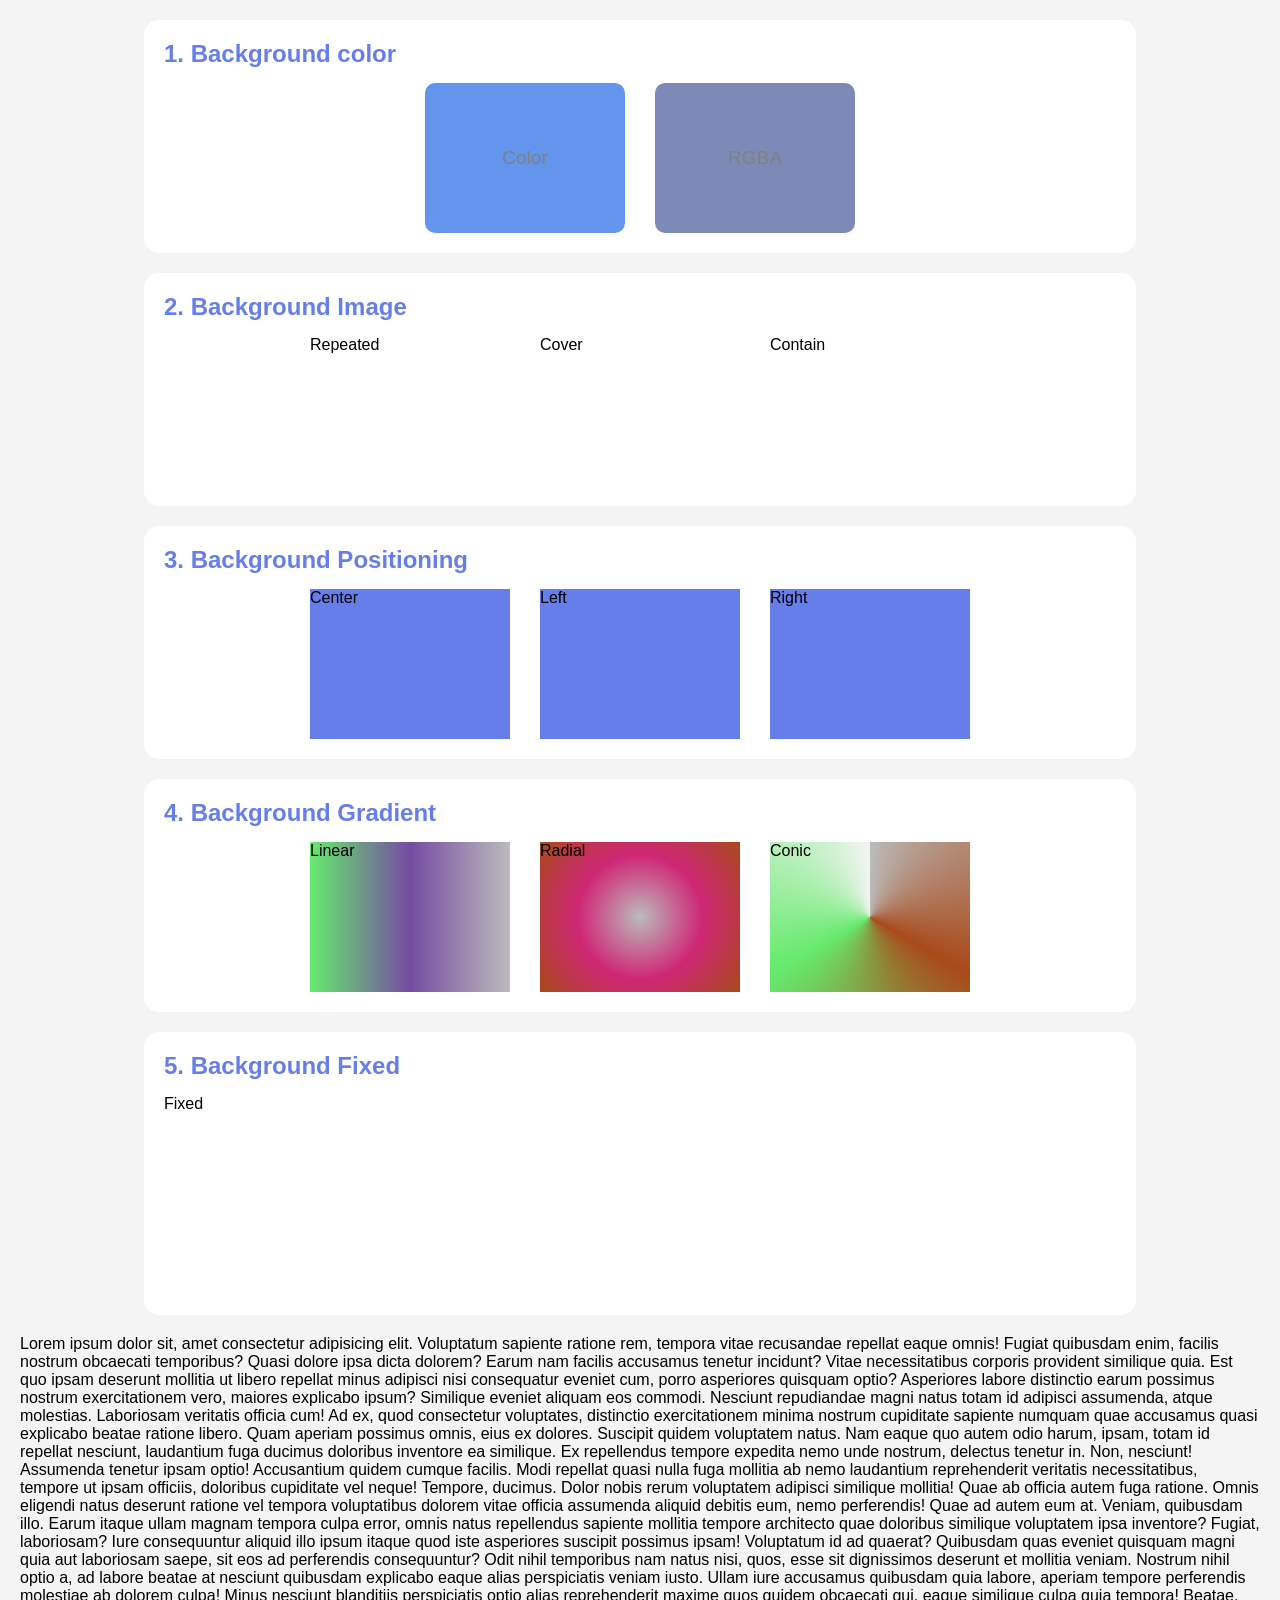
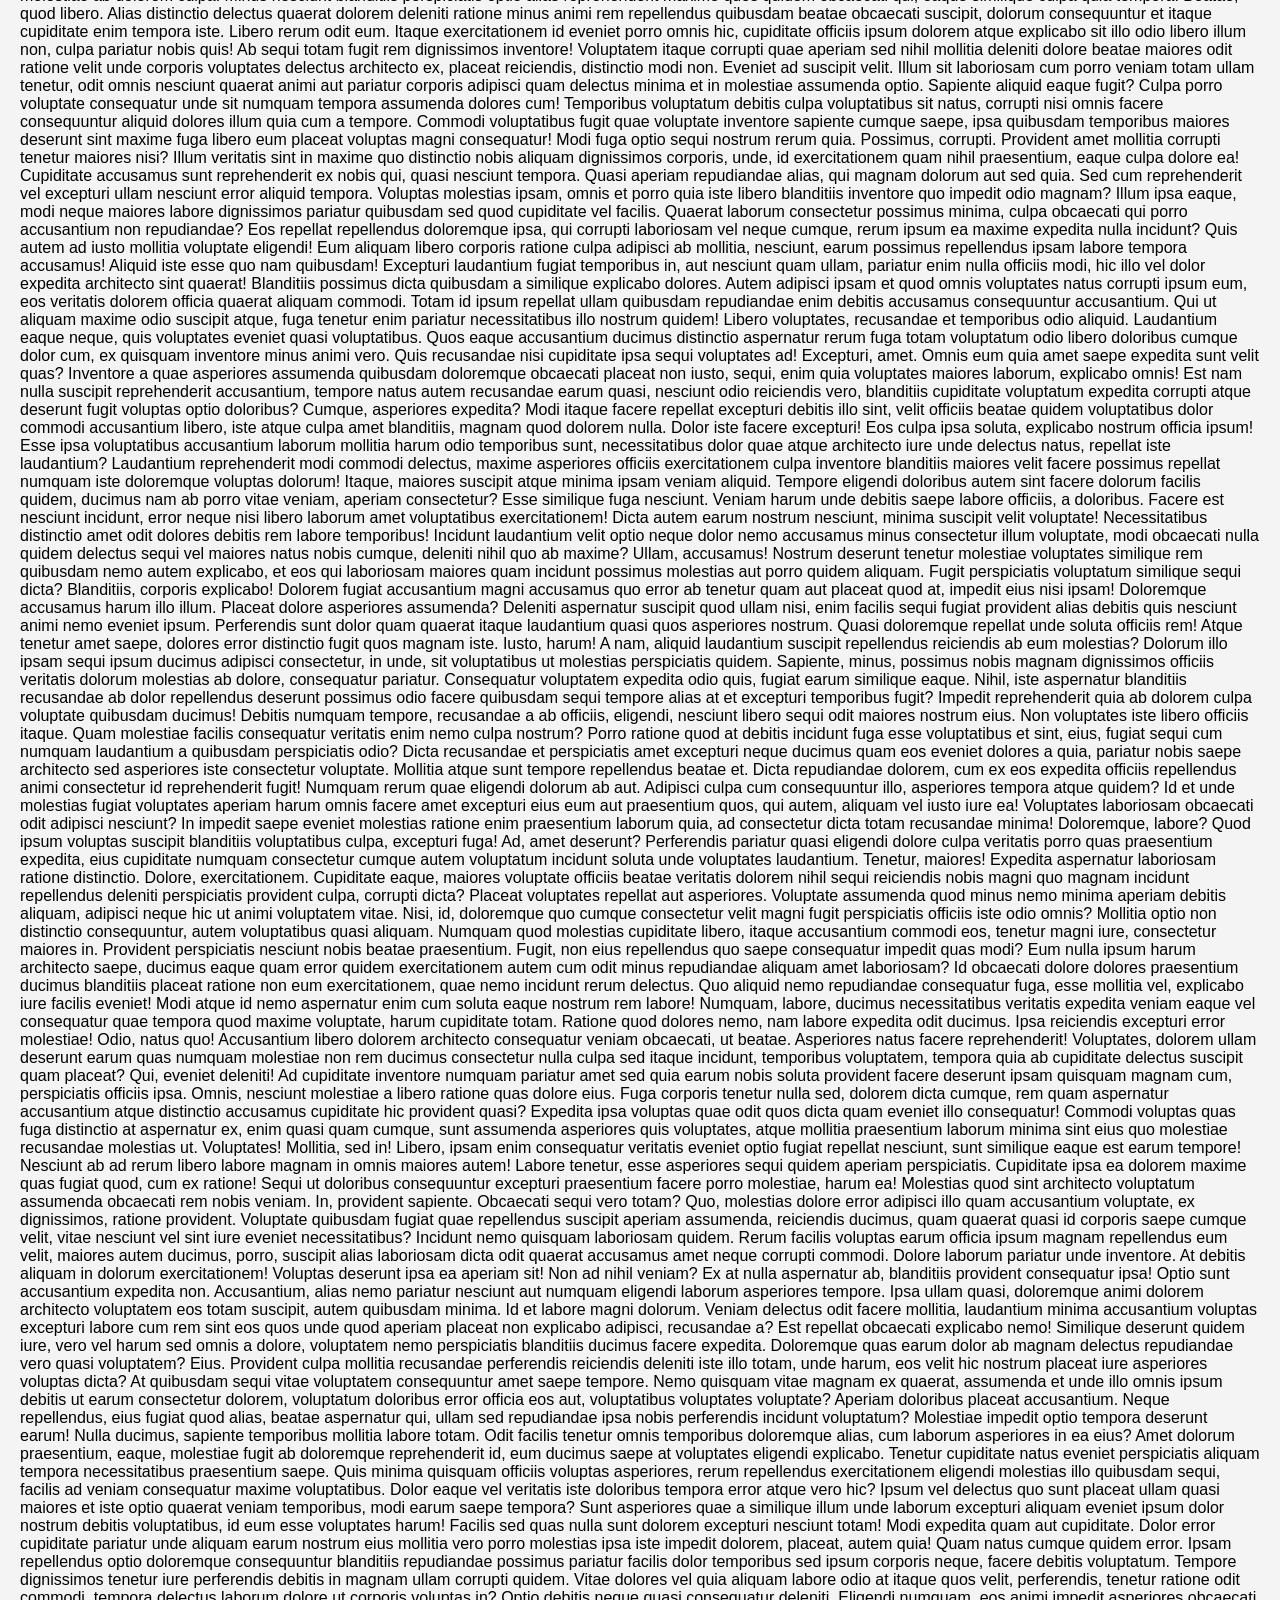
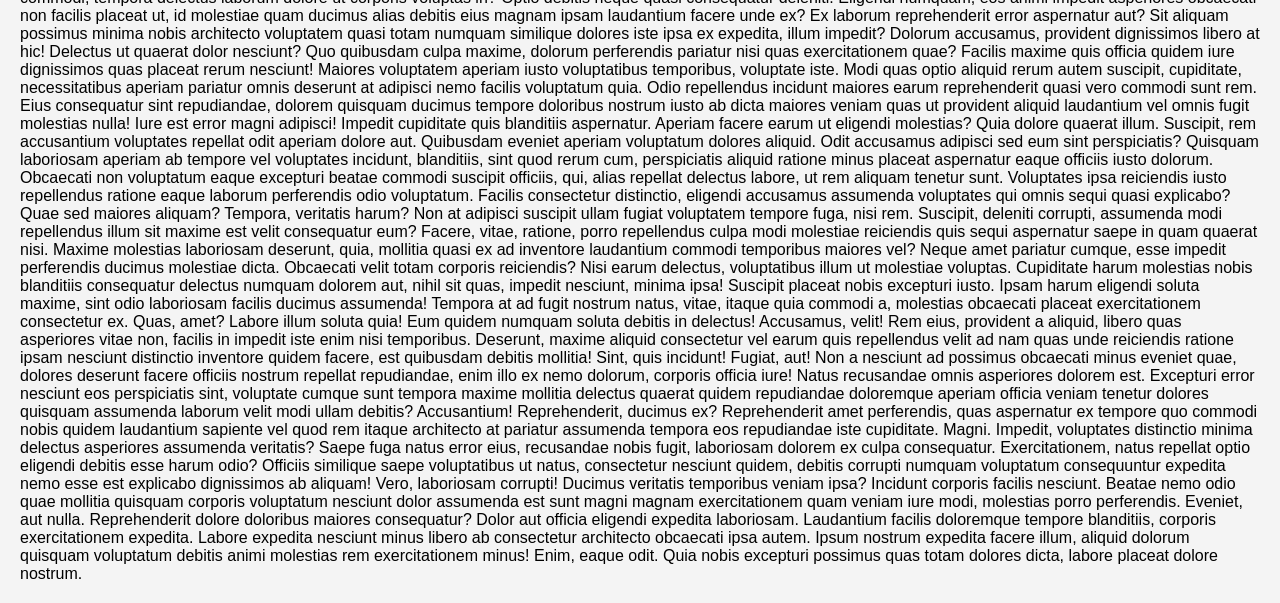
<file: Background/index.html>
<!DOCTYPE html>
<html lang="en">
<head>
    <meta charset="UTF-8">
    <meta name="viewport" content="width=device-width, initial-scale=1.0">
    <link rel="stylesheet" href="style.css">
    <title>CSS Background</title>
</head>
<body>
    <div class="container">
        <section class="bg-section">
            <h2 class="bg-section__title">1. Background color</h2>
            <div class="example-row">
                <div class="example-box color"> Color</div>
                <div class="example-box rgba"> RGBA</div>
            </div>
        </section>


        <section class="bg-section">
            <h2 class="bg-section__title">2. Background Image </h2>
            <div class="example-row">
                <div class="repeated">Repeated</div>
                <div class="cover">Cover</div>
                <div class="contain">Contain</div>
            </div>
        </section>

        <section class="bg-section">
            <h2 class="bg-section__title">3. Background Positioning</h2>
            <div class="example-row">
                <div class="center">Center</div>
                <div class="left">Left</div>
                <div class="right">Right</div>
            </div>
        </section>

        <section class="bg-section">
            <h2 class="bg-section__title">4. Background Gradient</h2>
            <div class="example-row">
                <div class="linear">Linear</div>
                <div class="radial">Radial</div>
                <div class="conic">Conic</div>
            </div>
        </section>

        <section class="bg-section">
            <h2 class="bg-section__title">5. Background Fixed</h2>
            <div class="example-row">
                <div class="fixed">Fixed</div>
            </div>
        </section>
    </div>

    <div class="lorem">Lorem ipsum dolor sit, amet consectetur adipisicing elit. Voluptatum sapiente ratione rem, tempora vitae recusandae repellat eaque omnis! Fugiat quibusdam enim, facilis nostrum obcaecati temporibus? Quasi dolore ipsa dicta dolorem?
    Earum nam facilis accusamus tenetur incidunt? Vitae necessitatibus corporis provident similique quia. Est quo ipsam deserunt mollitia ut libero repellat minus adipisci nisi consequatur eveniet cum, porro asperiores quisquam optio?
    Asperiores labore distinctio earum possimus nostrum exercitationem vero, maiores explicabo ipsum? Similique eveniet aliquam eos commodi. Nesciunt repudiandae magni natus totam id adipisci assumenda, atque molestias. Laboriosam veritatis officia cum!
    Ad ex, quod consectetur voluptates, distinctio exercitationem minima nostrum cupiditate sapiente numquam quae accusamus quasi explicabo beatae ratione libero. Quam aperiam possimus omnis, eius ex dolores. Suscipit quidem voluptatem natus.
    Nam eaque quo autem odio harum, ipsam, totam id repellat nesciunt, laudantium fuga ducimus doloribus inventore ea similique. Ex repellendus tempore expedita nemo unde nostrum, delectus tenetur in. Non, nesciunt!
    Assumenda tenetur ipsam optio! Accusantium quidem cumque facilis. Modi repellat quasi nulla fuga mollitia ab nemo laudantium reprehenderit veritatis necessitatibus, tempore ut ipsam officiis, doloribus cupiditate vel neque! Tempore, ducimus.
    Dolor nobis rerum voluptatem adipisci similique mollitia! Quae ab officia autem fuga ratione. Omnis eligendi natus deserunt ratione vel tempora voluptatibus dolorem vitae officia assumenda aliquid debitis eum, nemo perferendis!
    Quae ad autem eum at. Veniam, quibusdam illo. Earum itaque ullam magnam tempora culpa error, omnis natus repellendus sapiente mollitia tempore architecto quae doloribus similique voluptatem ipsa inventore? Fugiat, laboriosam?
    Iure consequuntur aliquid illo ipsum itaque quod iste asperiores suscipit possimus ipsam! Voluptatum id ad quaerat? Quibusdam quas eveniet quisquam magni quia aut laboriosam saepe, sit eos ad perferendis consequuntur?
    Odit nihil temporibus nam natus nisi, quos, esse sit dignissimos deserunt et mollitia veniam. Nostrum nihil optio a, ad labore beatae at nesciunt quibusdam explicabo eaque alias perspiciatis veniam iusto.
    Ullam iure accusamus quibusdam quia labore, aperiam tempore perferendis molestiae ab dolorem culpa! Minus nesciunt blanditiis perspiciatis optio alias reprehenderit maxime quos quidem obcaecati qui, eaque similique culpa quia tempora!
    Beatae, quod libero. Alias distinctio delectus quaerat dolorem deleniti ratione minus animi rem repellendus quibusdam beatae obcaecati suscipit, dolorum consequuntur et itaque cupiditate enim tempora iste. Libero rerum odit eum.
    Itaque exercitationem id eveniet porro omnis hic, cupiditate officiis ipsum dolorem atque explicabo sit illo odio libero illum non, culpa pariatur nobis quis! Ab sequi totam fugit rem dignissimos inventore!
    Voluptatem itaque corrupti quae aperiam sed nihil mollitia deleniti dolore beatae maiores odit ratione velit unde corporis voluptates delectus architecto ex, placeat reiciendis, distinctio modi non. Eveniet ad suscipit velit.
    Illum sit laboriosam cum porro veniam totam ullam tenetur, odit omnis nesciunt quaerat animi aut pariatur corporis adipisci quam delectus minima et in molestiae assumenda optio. Sapiente aliquid eaque fugit?
    Culpa porro voluptate consequatur unde sit numquam tempora assumenda dolores cum! Temporibus voluptatum debitis culpa voluptatibus sit natus, corrupti nisi omnis facere consequuntur aliquid dolores illum quia cum a tempore.
    Commodi voluptatibus fugit quae voluptate inventore sapiente cumque saepe, ipsa quibusdam temporibus maiores deserunt sint maxime fuga libero eum placeat voluptas magni consequatur! Modi fuga optio sequi nostrum rerum quia.
    Possimus, corrupti. Provident amet mollitia corrupti tenetur maiores nisi? Illum veritatis sint in maxime quo distinctio nobis aliquam dignissimos corporis, unde, id exercitationem quam nihil praesentium, eaque culpa dolore ea!
    Cupiditate accusamus sunt reprehenderit ex nobis qui, quasi nesciunt tempora. Quasi aperiam repudiandae alias, qui magnam dolorum aut sed quia. Sed cum reprehenderit vel excepturi ullam nesciunt error aliquid tempora.
    Voluptas molestias ipsam, omnis et porro quia iste libero blanditiis inventore quo impedit odio magnam? Illum ipsa eaque, modi neque maiores labore dignissimos pariatur quibusdam sed quod cupiditate vel facilis.
    Quaerat laborum consectetur possimus minima, culpa obcaecati qui porro accusantium non repudiandae? Eos repellat repellendus doloremque ipsa, qui corrupti laboriosam vel neque cumque, rerum ipsum ea maxime expedita nulla incidunt?
    Quis autem ad iusto mollitia voluptate eligendi! Eum aliquam libero corporis ratione culpa adipisci ab mollitia, nesciunt, earum possimus repellendus ipsam labore tempora accusamus! Aliquid iste esse quo nam quibusdam!
    Excepturi laudantium fugiat temporibus in, aut nesciunt quam ullam, pariatur enim nulla officiis modi, hic illo vel dolor expedita architecto sint quaerat! Blanditiis possimus dicta quibusdam a similique explicabo dolores.
    Autem adipisci ipsam et quod omnis voluptates natus corrupti ipsum eum, eos veritatis dolorem officia quaerat aliquam commodi. Totam id ipsum repellat ullam quibusdam repudiandae enim debitis accusamus consequuntur accusantium.
    Qui ut aliquam maxime odio suscipit atque, fuga tenetur enim pariatur necessitatibus illo nostrum quidem! Libero voluptates, recusandae et temporibus odio aliquid. Laudantium eaque neque, quis voluptates eveniet quasi voluptatibus.
    Quos eaque accusantium ducimus distinctio aspernatur rerum fuga totam voluptatum odio libero doloribus cumque dolor cum, ex quisquam inventore minus animi vero. Quis recusandae nisi cupiditate ipsa sequi voluptates ad!
    Excepturi, amet. Omnis eum quia amet saepe expedita sunt velit quas? Inventore a quae asperiores assumenda quibusdam doloremque obcaecati placeat non iusto, sequi, enim quia voluptates maiores laborum, explicabo omnis!
    Est nam nulla suscipit reprehenderit accusantium, tempore natus autem recusandae earum quasi, nesciunt odio reiciendis vero, blanditiis cupiditate voluptatum expedita corrupti atque deserunt fugit voluptas optio doloribus? Cumque, asperiores expedita?
    Modi itaque facere repellat excepturi debitis illo sint, velit officiis beatae quidem voluptatibus dolor commodi accusantium libero, iste atque culpa amet blanditiis, magnam quod dolorem nulla. Dolor iste facere excepturi!
    Eos culpa ipsa soluta, explicabo nostrum officia ipsum! Esse ipsa voluptatibus accusantium laborum mollitia harum odio temporibus sunt, necessitatibus dolor quae atque architecto iure unde delectus natus, repellat iste laudantium?
    Laudantium reprehenderit modi commodi delectus, maxime asperiores officiis exercitationem culpa inventore blanditiis maiores velit facere possimus repellat numquam iste doloremque voluptas dolorum! Itaque, maiores suscipit atque minima ipsam veniam aliquid.
    Tempore eligendi doloribus autem sint facere dolorum facilis quidem, ducimus nam ab porro vitae veniam, aperiam consectetur? Esse similique fuga nesciunt. Veniam harum unde debitis saepe labore officiis, a doloribus.
    Facere est nesciunt incidunt, error neque nisi libero laborum amet voluptatibus exercitationem! Dicta autem earum nostrum nesciunt, minima suscipit velit voluptate! Necessitatibus distinctio amet odit dolores debitis rem labore temporibus!
    Incidunt laudantium velit optio neque dolor nemo accusamus minus consectetur illum voluptate, modi obcaecati nulla quidem delectus sequi vel maiores natus nobis cumque, deleniti nihil quo ab maxime? Ullam, accusamus!
    Nostrum deserunt tenetur molestiae voluptates similique rem quibusdam nemo autem explicabo, et eos qui laboriosam maiores quam incidunt possimus molestias aut porro quidem aliquam. Fugit perspiciatis voluptatum similique sequi dicta?
    Blanditiis, corporis explicabo! Dolorem fugiat accusantium magni accusamus quo error ab tenetur quam aut placeat quod at, impedit eius nisi ipsam! Doloremque accusamus harum illo illum. Placeat dolore asperiores assumenda?
    Deleniti aspernatur suscipit quod ullam nisi, enim facilis sequi fugiat provident alias debitis quis nesciunt animi nemo eveniet ipsum. Perferendis sunt dolor quam quaerat itaque laudantium quasi quos asperiores nostrum.
    Quasi doloremque repellat unde soluta officiis rem! Atque tenetur amet saepe, dolores error distinctio fugit quos magnam iste. Iusto, harum! A nam, aliquid laudantium suscipit repellendus reiciendis ab eum molestias?
    Dolorum illo ipsam sequi ipsum ducimus adipisci consectetur, in unde, sit voluptatibus ut molestias perspiciatis quidem. Sapiente, minus, possimus nobis magnam dignissimos officiis veritatis dolorum molestias ab dolore, consequatur pariatur.
    Consequatur voluptatem expedita odio quis, fugiat earum similique eaque. Nihil, iste aspernatur blanditiis recusandae ab dolor repellendus deserunt possimus odio facere quibusdam sequi tempore alias at et excepturi temporibus fugit?
    Impedit reprehenderit quia ab dolorem culpa voluptate quibusdam ducimus! Debitis numquam tempore, recusandae a ab officiis, eligendi, nesciunt libero sequi odit maiores nostrum eius. Non voluptates iste libero officiis itaque.
    Quam molestiae facilis consequatur veritatis enim nemo culpa nostrum? Porro ratione quod at debitis incidunt fuga esse voluptatibus et sint, eius, fugiat sequi cum numquam laudantium a quibusdam perspiciatis odio?
    Dicta recusandae et perspiciatis amet excepturi neque ducimus quam eos eveniet dolores a quia, pariatur nobis saepe architecto sed asperiores iste consectetur voluptate. Mollitia atque sunt tempore repellendus beatae et.
    Dicta repudiandae dolorem, cum ex eos expedita officiis repellendus animi consectetur id reprehenderit fugit! Numquam rerum quae eligendi dolorum ab aut. Adipisci culpa cum consequuntur illo, asperiores tempora atque quidem?
    Id et unde molestias fugiat voluptates aperiam harum omnis facere amet excepturi eius eum aut praesentium quos, qui autem, aliquam vel iusto iure ea! Voluptates laboriosam obcaecati odit adipisci nesciunt?
    In impedit saepe eveniet molestias ratione enim praesentium laborum quia, ad consectetur dicta totam recusandae minima! Doloremque, labore? Quod ipsum voluptas suscipit blanditiis voluptatibus culpa, excepturi fuga! Ad, amet deserunt?
    Perferendis pariatur quasi eligendi dolore culpa veritatis porro quas praesentium expedita, eius cupiditate numquam consectetur cumque autem voluptatum incidunt soluta unde voluptates laudantium. Tenetur, maiores! Expedita aspernatur laboriosam ratione distinctio.
    Dolore, exercitationem. Cupiditate eaque, maiores voluptate officiis beatae veritatis dolorem nihil sequi reiciendis nobis magni quo magnam incidunt repellendus deleniti perspiciatis provident culpa, corrupti dicta? Placeat voluptates repellat aut asperiores.
    Voluptate assumenda quod minus nemo minima aperiam debitis aliquam, adipisci neque hic ut animi voluptatem vitae. Nisi, id, doloremque quo cumque consectetur velit magni fugit perspiciatis officiis iste odio omnis?
    Mollitia optio non distinctio consequuntur, autem voluptatibus quasi aliquam. Numquam quod molestias cupiditate libero, itaque accusantium commodi eos, tenetur magni iure, consectetur maiores in. Provident perspiciatis nesciunt nobis beatae praesentium.
    Fugit, non eius repellendus quo saepe consequatur impedit quas modi? Eum nulla ipsum harum architecto saepe, ducimus eaque quam error quidem exercitationem autem cum odit minus repudiandae aliquam amet laboriosam?
    Id obcaecati dolore dolores praesentium ducimus blanditiis placeat ratione non eum exercitationem, quae nemo incidunt rerum delectus. Quo aliquid nemo repudiandae consequatur fuga, esse mollitia vel, explicabo iure facilis eveniet!
    Modi atque id nemo aspernatur enim cum soluta eaque nostrum rem labore! Numquam, labore, ducimus necessitatibus veritatis expedita veniam eaque vel consequatur quae tempora quod maxime voluptate, harum cupiditate totam.
    Ratione quod dolores nemo, nam labore expedita odit ducimus. Ipsa reiciendis excepturi error molestiae! Odio, natus quo! Accusantium libero dolorem architecto consequatur veniam obcaecati, ut beatae. Asperiores natus facere reprehenderit!
    Voluptates, dolorem ullam deserunt earum quas numquam molestiae non rem ducimus consectetur nulla culpa sed itaque incidunt, temporibus voluptatem, tempora quia ab cupiditate delectus suscipit quam placeat? Qui, eveniet deleniti!
    Ad cupiditate inventore numquam pariatur amet sed quia earum nobis soluta provident facere deserunt ipsam quisquam magnam cum, perspiciatis officiis ipsa. Omnis, nesciunt molestiae a libero ratione quas dolore eius.
    Fuga corporis tenetur nulla sed, dolorem dicta cumque, rem quam aspernatur accusantium atque distinctio accusamus cupiditate hic provident quasi? Expedita ipsa voluptas quae odit quos dicta quam eveniet illo consequatur!
    Commodi voluptas quas fuga distinctio at aspernatur ex, enim quasi quam cumque, sunt assumenda asperiores quis voluptates, atque mollitia praesentium laborum minima sint eius quo molestiae recusandae molestias ut. Voluptates!
    Mollitia, sed in! Libero, ipsam enim consequatur veritatis eveniet optio fugiat repellat nesciunt, sunt similique eaque est earum tempore! Nesciunt ab ad rerum libero labore magnam in omnis maiores autem!
    Labore tenetur, esse asperiores sequi quidem aperiam perspiciatis. Cupiditate ipsa ea dolorem maxime quas fugiat quod, cum ex ratione! Sequi ut doloribus consequuntur excepturi praesentium facere porro molestiae, harum ea!
    Molestias quod sint architecto voluptatum assumenda obcaecati rem nobis veniam. In, provident sapiente. Obcaecati sequi vero totam? Quo, molestias dolore error adipisci illo quam accusantium voluptate, ex dignissimos, ratione provident.
    Voluptate quibusdam fugiat quae repellendus suscipit aperiam assumenda, reiciendis ducimus, quam quaerat quasi id corporis saepe cumque velit, vitae nesciunt vel sint iure eveniet necessitatibus? Incidunt nemo quisquam laboriosam quidem.
    Rerum facilis voluptas earum officia ipsum magnam repellendus eum velit, maiores autem ducimus, porro, suscipit alias laboriosam dicta odit quaerat accusamus amet neque corrupti commodi. Dolore laborum pariatur unde inventore.
    At debitis aliquam in dolorum exercitationem! Voluptas deserunt ipsa ea aperiam sit! Non ad nihil veniam? Ex at nulla aspernatur ab, blanditiis provident consequatur ipsa! Optio sunt accusantium expedita non.
    Accusantium, alias nemo pariatur nesciunt aut numquam eligendi laborum asperiores tempore. Ipsa ullam quasi, doloremque animi dolorem architecto voluptatem eos totam suscipit, autem quibusdam minima. Id et labore magni dolorum.
    Veniam delectus odit facere mollitia, laudantium minima accusantium voluptas excepturi labore cum rem sint eos quos unde quod aperiam placeat non explicabo adipisci, recusandae a? Est repellat obcaecati explicabo nemo!
    Similique deserunt quidem iure, vero vel harum sed omnis a dolore, voluptatem nemo perspiciatis blanditiis ducimus facere expedita. Doloremque quas earum dolor ab magnam delectus repudiandae vero quasi voluptatem? Eius.
    Provident culpa mollitia recusandae perferendis reiciendis deleniti iste illo totam, unde harum, eos velit hic nostrum placeat iure asperiores voluptas dicta? At quibusdam sequi vitae voluptatem consequuntur amet saepe tempore.
    Nemo quisquam vitae magnam ex quaerat, assumenda et unde illo omnis ipsum debitis ut earum consectetur dolorem, voluptatum doloribus error officia eos aut, voluptatibus voluptates voluptate? Aperiam doloribus placeat accusantium.
    Neque repellendus, eius fugiat quod alias, beatae aspernatur qui, ullam sed repudiandae ipsa nobis perferendis incidunt voluptatum? Molestiae impedit optio tempora deserunt earum! Nulla ducimus, sapiente temporibus mollitia labore totam.
    Odit facilis tenetur omnis temporibus doloremque alias, cum laborum asperiores in ea eius? Amet dolorum praesentium, eaque, molestiae fugit ab doloremque reprehenderit id, eum ducimus saepe at voluptates eligendi explicabo.
    Tenetur cupiditate natus eveniet perspiciatis aliquam tempora necessitatibus praesentium saepe. Quis minima quisquam officiis voluptas asperiores, rerum repellendus exercitationem eligendi molestias illo quibusdam sequi, facilis ad veniam consequatur maxime voluptatibus.
    Dolor eaque vel veritatis iste doloribus tempora error atque vero hic? Ipsum vel delectus quo sunt placeat ullam quasi maiores et iste optio quaerat veniam temporibus, modi earum saepe tempora?
    Sunt asperiores quae a similique illum unde laborum excepturi aliquam eveniet ipsum dolor nostrum debitis voluptatibus, id eum esse voluptates harum! Facilis sed quas nulla sunt dolorem excepturi nesciunt totam!
    Modi expedita quam aut cupiditate. Dolor error cupiditate pariatur unde aliquam earum nostrum eius mollitia vero porro molestias ipsa iste impedit dolorem, placeat, autem quia! Quam natus cumque quidem error.
    Ipsam repellendus optio doloremque consequuntur blanditiis repudiandae possimus pariatur facilis dolor temporibus sed ipsum corporis neque, facere debitis voluptatum. Tempore dignissimos tenetur iure perferendis debitis in magnam ullam corrupti quidem.
    Vitae dolores vel quia aliquam labore odio at itaque quos velit, perferendis, tenetur ratione odit commodi, tempora delectus laborum dolore ut corporis voluptas in? Optio debitis neque quasi consequatur deleniti.
    Eligendi numquam, eos animi impedit asperiores obcaecati non facilis placeat ut, id molestiae quam ducimus alias debitis eius magnam ipsam laudantium facere unde ex? Ex laborum reprehenderit error aspernatur aut?
    Sit aliquam possimus minima nobis architecto voluptatem quasi totam numquam similique dolores iste ipsa ex expedita, illum impedit? Dolorum accusamus, provident dignissimos libero at hic! Delectus ut quaerat dolor nesciunt?
    Quo quibusdam culpa maxime, dolorum perferendis pariatur nisi quas exercitationem quae? Facilis maxime quis officia quidem iure dignissimos quas placeat rerum nesciunt! Maiores voluptatem aperiam iusto voluptatibus temporibus, voluptate iste.
    Modi quas optio aliquid rerum autem suscipit, cupiditate, necessitatibus aperiam pariatur omnis deserunt at adipisci nemo facilis voluptatum quia. Odio repellendus incidunt maiores earum reprehenderit quasi vero commodi sunt rem.
    Eius consequatur sint repudiandae, dolorem quisquam ducimus tempore doloribus nostrum iusto ab dicta maiores veniam quas ut provident aliquid laudantium vel omnis fugit molestias nulla! Iure est error magni adipisci!
    Impedit cupiditate quis blanditiis aspernatur. Aperiam facere earum ut eligendi molestias? Quia dolore quaerat illum. Suscipit, rem accusantium voluptates repellat odit aperiam dolore aut. Quibusdam eveniet aperiam voluptatum dolores aliquid.
    Odit accusamus adipisci sed eum sint perspiciatis? Quisquam laboriosam aperiam ab tempore vel voluptates incidunt, blanditiis, sint quod rerum cum, perspiciatis aliquid ratione minus placeat aspernatur eaque officiis iusto dolorum.
    Obcaecati non voluptatum eaque excepturi beatae commodi suscipit officiis, qui, alias repellat delectus labore, ut rem aliquam tenetur sunt. Voluptates ipsa reiciendis iusto repellendus ratione eaque laborum perferendis odio voluptatum.
    Facilis consectetur distinctio, eligendi accusamus assumenda voluptates qui omnis sequi quasi explicabo? Quae sed maiores aliquam? Tempora, veritatis harum? Non at adipisci suscipit ullam fugiat voluptatem tempore fuga, nisi rem.
    Suscipit, deleniti corrupti, assumenda modi repellendus illum sit maxime est velit consequatur eum? Facere, vitae, ratione, porro repellendus culpa modi molestiae reiciendis quis sequi aspernatur saepe in quam quaerat nisi.
    Maxime molestias laboriosam deserunt, quia, mollitia quasi ex ad inventore laudantium commodi temporibus maiores vel? Neque amet pariatur cumque, esse impedit perferendis ducimus molestiae dicta. Obcaecati velit totam corporis reiciendis?
    Nisi earum delectus, voluptatibus illum ut molestiae voluptas. Cupiditate harum molestias nobis blanditiis consequatur delectus numquam dolorem aut, nihil sit quas, impedit nesciunt, minima ipsa! Suscipit placeat nobis excepturi iusto.
    Ipsam harum eligendi soluta maxime, sint odio laboriosam facilis ducimus assumenda! Tempora at ad fugit nostrum natus, vitae, itaque quia commodi a, molestias obcaecati placeat exercitationem consectetur ex. Quas, amet?
    Labore illum soluta quia! Eum quidem numquam soluta debitis in delectus! Accusamus, velit! Rem eius, provident a aliquid, libero quas asperiores vitae non, facilis in impedit iste enim nisi temporibus.
    Deserunt, maxime aliquid consectetur vel earum quis repellendus velit ad nam quas unde reiciendis ratione ipsam nesciunt distinctio inventore quidem facere, est quibusdam debitis mollitia! Sint, quis incidunt! Fugiat, aut!
    Non a nesciunt ad possimus obcaecati minus eveniet quae, dolores deserunt facere officiis nostrum repellat repudiandae, enim illo ex nemo dolorum, corporis officia iure! Natus recusandae omnis asperiores dolorem est.
    Excepturi error nesciunt eos perspiciatis sint, voluptate cumque sunt tempora maxime mollitia delectus quaerat quidem repudiandae doloremque aperiam officia veniam tenetur dolores quisquam assumenda laborum velit modi ullam debitis? Accusantium!
    Reprehenderit, ducimus ex? Reprehenderit amet perferendis, quas aspernatur ex tempore quo commodi nobis quidem laudantium sapiente vel quod rem itaque architecto at pariatur assumenda tempora eos repudiandae iste cupiditate. Magni.
    Impedit, voluptates distinctio minima delectus asperiores assumenda veritatis? Saepe fuga natus error eius, recusandae nobis fugit, laboriosam dolorem ex culpa consequatur. Exercitationem, natus repellat optio eligendi debitis esse harum odio?
    Officiis similique saepe voluptatibus ut natus, consectetur nesciunt quidem, debitis corrupti numquam voluptatum consequuntur expedita nemo esse est explicabo dignissimos ab aliquam! Vero, laboriosam corrupti! Ducimus veritatis temporibus veniam ipsa?
    Incidunt corporis facilis nesciunt. Beatae nemo odio quae mollitia quisquam corporis voluptatum nesciunt dolor assumenda est sunt magni magnam exercitationem quam veniam iure modi, molestias porro perferendis. Eveniet, aut nulla.
    Reprehenderit dolore doloribus maiores consequatur? Dolor aut officia eligendi expedita laboriosam. Laudantium facilis doloremque tempore blanditiis, corporis exercitationem expedita. Labore expedita nesciunt minus libero ab consectetur architecto obcaecati ipsa autem.
    Ipsum nostrum expedita facere illum, aliquid dolorum quisquam voluptatum debitis animi molestias rem exercitationem minus! Enim, eaque odit. Quia nobis excepturi possimus quas totam dolores dicta, labore placeat dolore nostrum.</div>
</body>
</html>
</file>
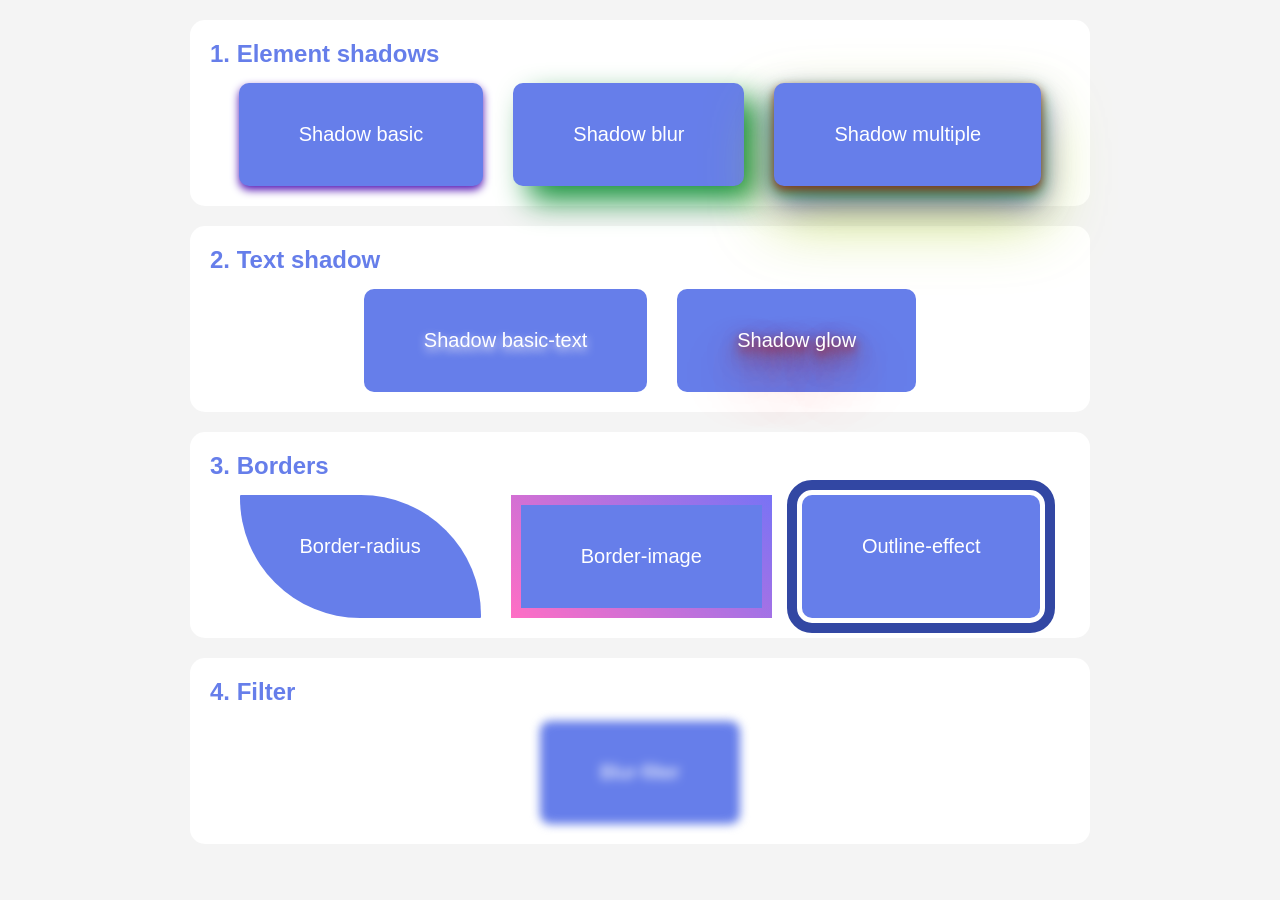
<file: DecorativeCss/index.html>
<!DOCTYPE html>
<html lang="en">
<head>
    <meta charset="UTF-8">
    <meta name="viewport" content="width=device-width, initial-scale=1.0">
    <title>DecorativeCSS</title>
    <link rel="stylesheet" href="style.css">
</head>
<body>
    <div class="container">
        <section class="main-section">
            <h2 class="bg-section__title">1. Element shadows</h2>
            <div class="example-row">
                <div class="example-box shadow-basic">Shadow basic</div>
                <div class="example-box shadow-blur">Shadow blur</div>
                <div class="example-box shadow-multiple">Shadow multiple</div>
            </div>
        </section>

        <section class="main-section">
            <h2 class="bg-section__title">2. Text shadow</h2>
            <div class="example-row">
                <div class="example-box shadow-basic-text">Shadow basic-text</div>
                <div class="example-box shadow-glow">Shadow glow</div>
            </div>
        </section>

        <section class="main-section">
            <h2 class="bg-section__title">3. Borders </h2>
            <div class="example-row">
                <div class="example-box border-radius">Border-radius</div>
                <div class="example-box border-image">Border-image</div>
                <div class="example-box outline-effect">Outline-effect</div>
            </div>
        </section>

        <section class="main-section">
            <h2 class="bg-section__title">4. Filter </h2>
            <div class="example-row">
                <div class="example-box blur-filter">Blur-filter</div>
            </div>
        </section>
    </div>
</body>
</html>
</file>
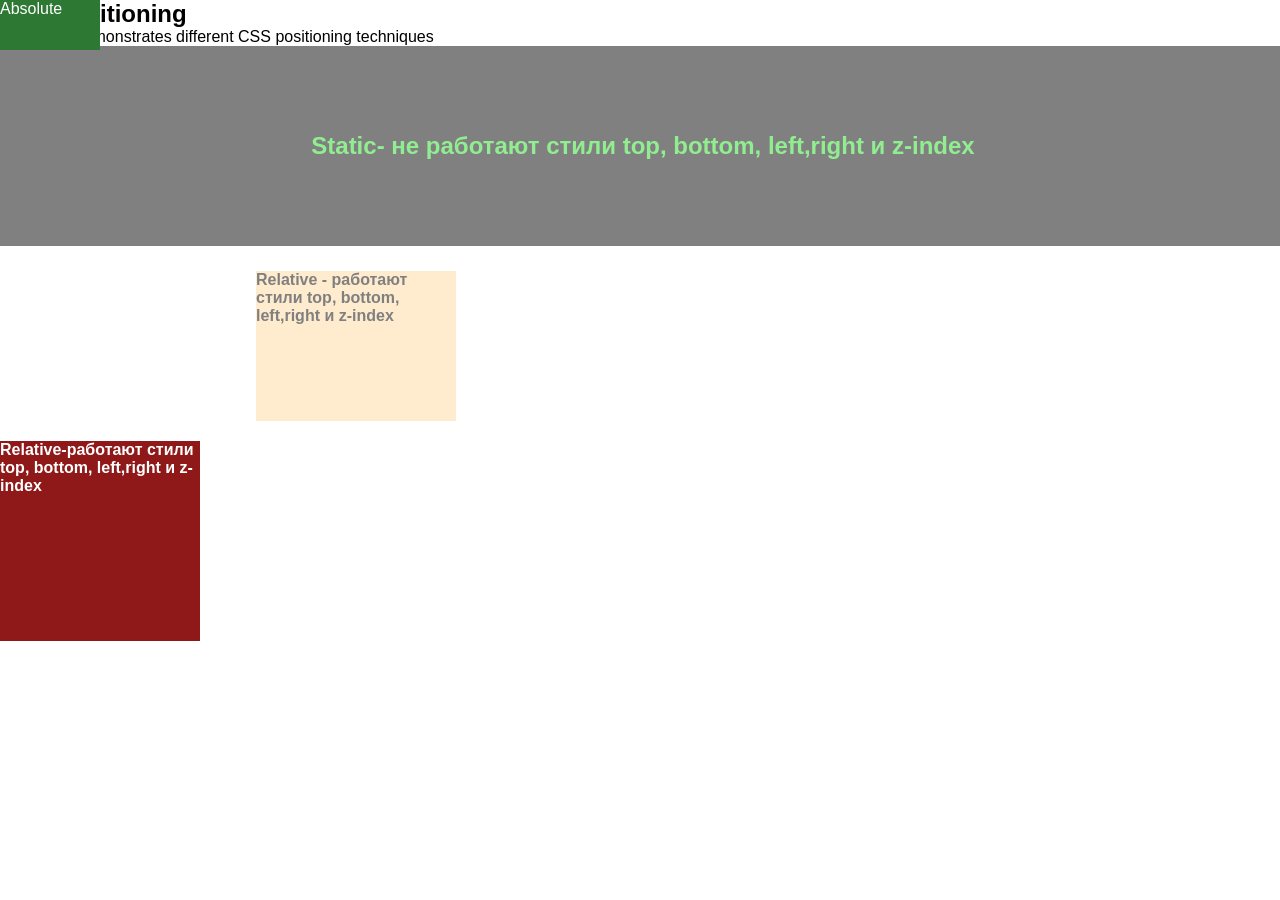
<file: Positioning/index.html>
<!DOCTYPE html>
<html lang="en">
<head>
    <meta charset="UTF-8">
    <meta name="viewport" content="width=device-width, initial-scale=1.0">
    <title>CSS Positioning</title>
    <link rel="stylesheet" href="style.css">
</head>
<body>
    <section>
        <h1>CSS Positioning</h1>
        <p>This page demonstrates different CSS positioning techniques</p>
        
        <div class="static-positioning"><strong>Static- не работают стили top, bottom, left,right и z-index</strong></div>

        <div class="positioning-relative"><strong>Relative - работают стили top, bottom, left,right и z-index</strong></div>

        <div class="positioning2-relative"><strong>Relative-работают стили top, bottom, left,right и z-index</strong></div>

        <div class="absolute-positioning">Absolute</div>
    </section>
</body>
</html>
</file>
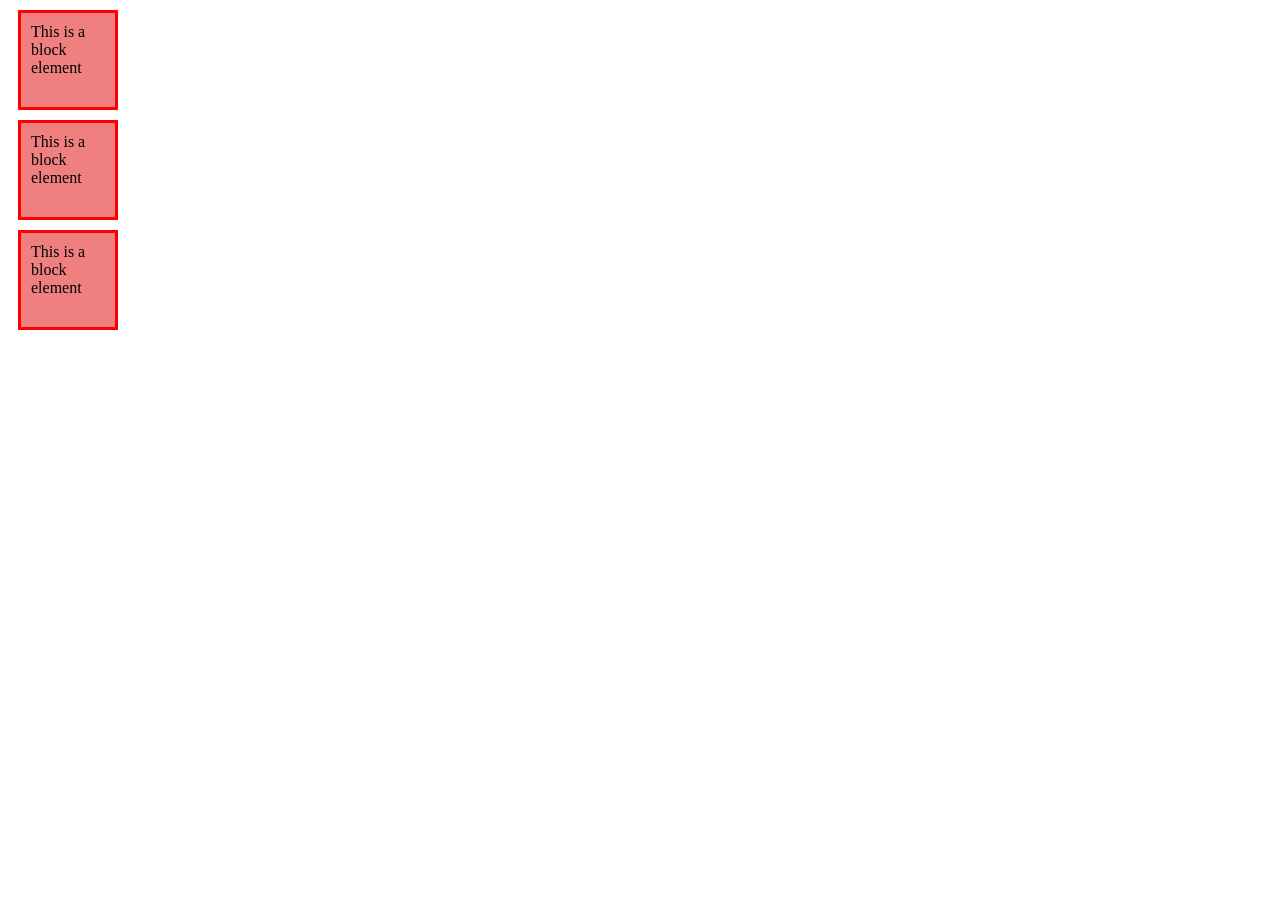
<file: блок_6.html>
<!DOCTYPE html>
<html lang="en">
<head>
    <meta charset="UTF-8">
    <meta name="viewport" content="width=device-width, initial-scale=1.0">
    <title>Bllock_6_testing</title>
    <link rel="stylesheet" href="block_6.css">
</head>
<body>
    <div class="block">This is a block element</div>
    <div class="block">This is a block element</div>
    <div class="block">This is a block element</div>

    <div class="none">This is inline element</div>
    <div class="none">This is inline element</div>
    <div class="none">This is inline element</div>
</body>
</html>
</file>
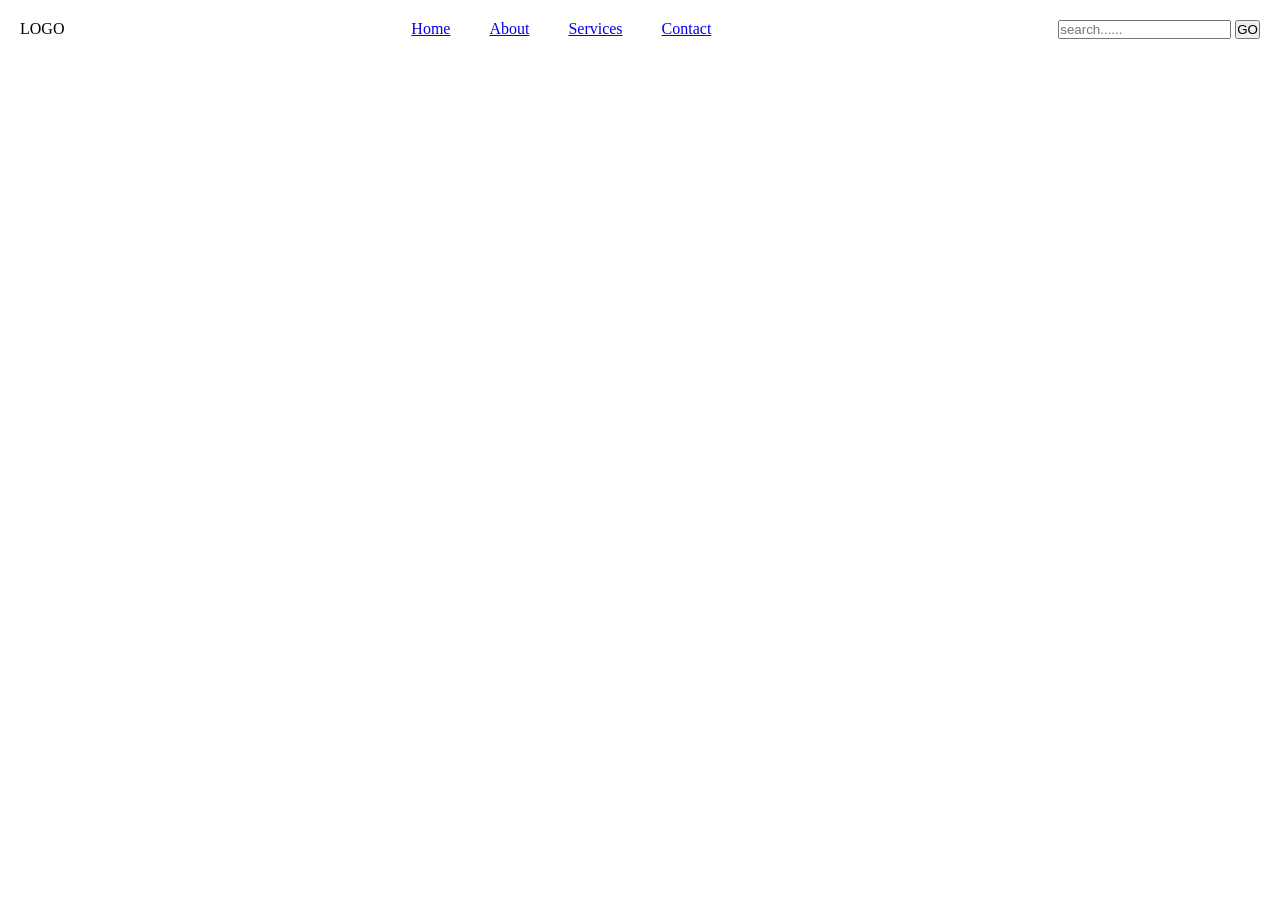
<file: FlexBox/flex_box.html>
<!DOCTYPE html>
<html lang="en">
<head>
    <meta charset="UTF-8">
    <meta name="viewport" content="width=device-width, initial-scale=1.0">
    <title>Document</title>
    <link rel="stylesheet" href="flex_box.css">
</head>
<body>
    <!-- <div class="parent">
        <div class="child child1">1asdasdasdasdasdasd</div>
        <div class="child child2">2asdasdasdasdasdasd</div>
        <div class="child child3">3asdasdasdasd</div>
        <div class="child child4">4asdasdasdasd</div>
        <div class="child child5">5asdasdasdasdasd</div>
    </div> -->
    <div class="nav_container">
        <div class="logo">LOGO</div>
        <div class="nav_items">
            <a href="https://www.apple.com/kr/store?afid=p240%7Cgo~cmp-200859801~adg-16348496961~ad-827905215585_kwd-10778630~dev-c~ext-~prd-~mca-~nt-search&cid=aos-kr-kwgo-txt-brand-Brand--">Home</a>
            <a href="#">About</a>
            <a href="#">Services</a>
            <a href="#">Contact</a>
        </div>
        <div class="search">
            <input type="text" placeholder="search......">
            <button>GO</button>
        </div>
    </div>
</body>
</html>
</file>
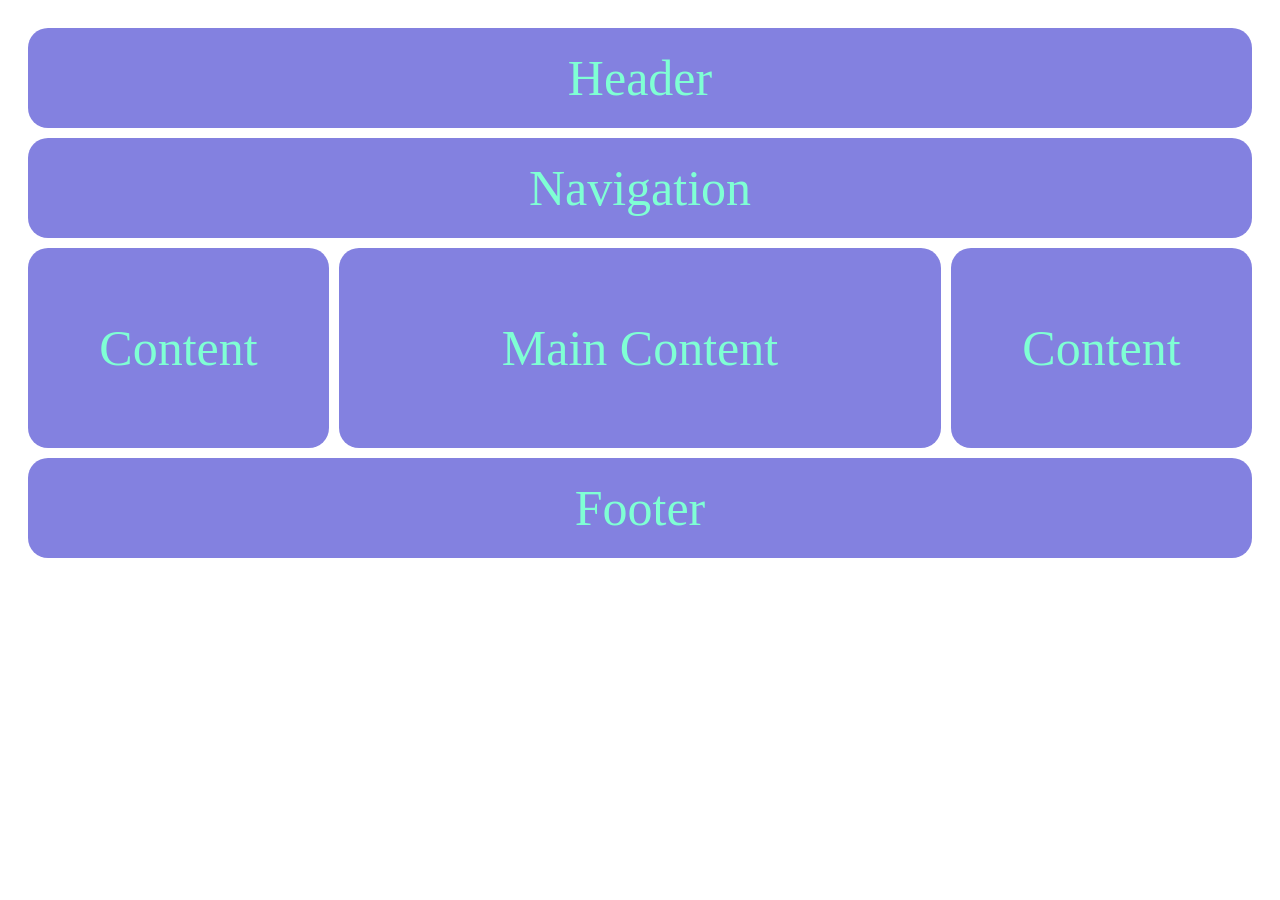
<file: Grid/grid.html>
<!DOCTYPE html>
<html lang="en">
<head>
    <meta charset="UTF-8">
    <meta name="viewport" content="width=device-width, initial-scale=1.0">
    <title>CSS Grid</title>
    <link rel="stylesheet" href="grid.css">
</head>
<body>
    <div class="main-container">
        <div class="section header">Header</div>
        <div class="section navigation-menu">Navigation</div>
        <div class="section left">Content</div>
        <div class="section middle">Main Content</div>
        <div class="section right">Content</div>
        <div class="section footer">Footer</div>
    </div>
</body>
</html>
</file>
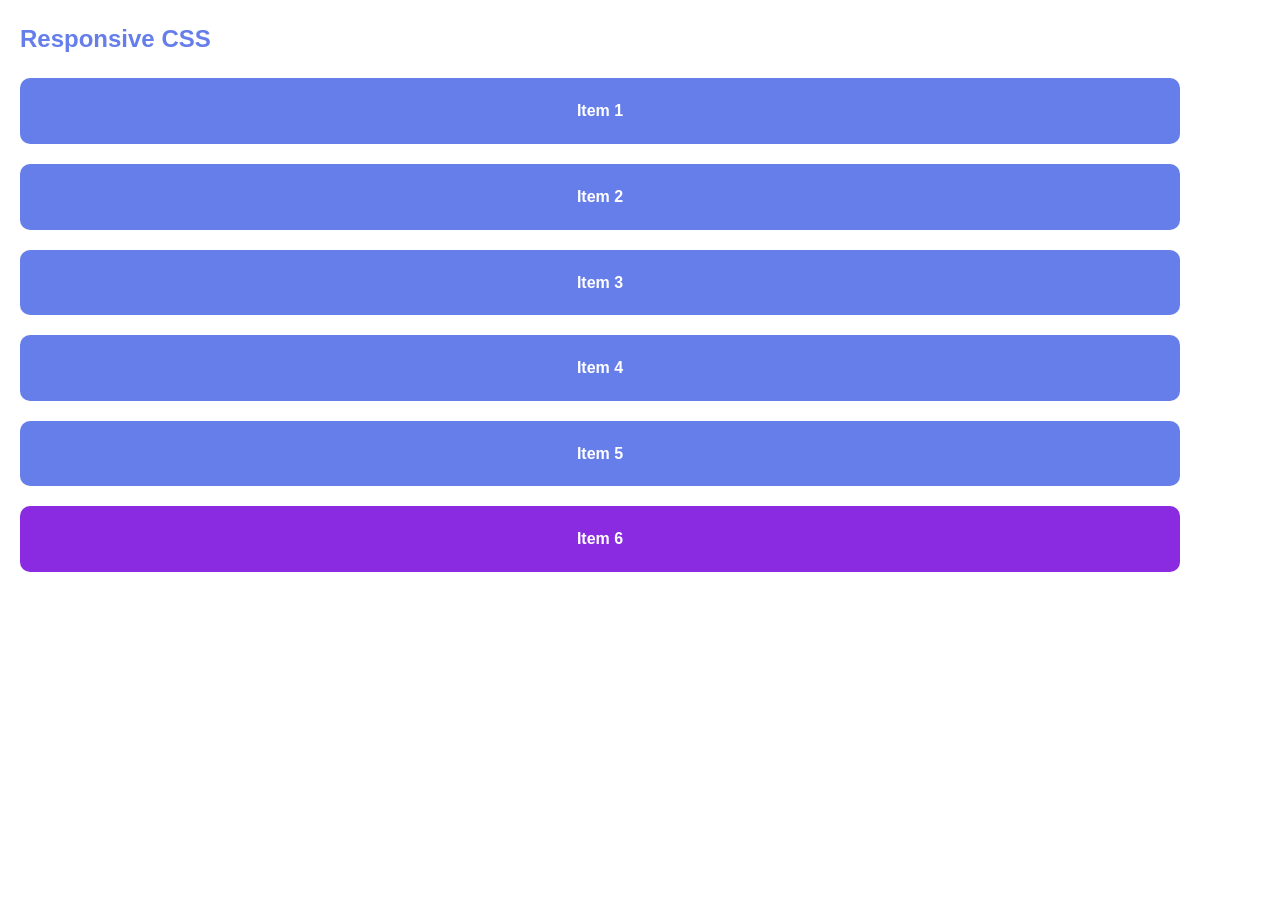
<file: ResponsiveCss/responsive.html>
<!DOCTYPE html>
<html lang="en">
<head>
    <meta charset="UTF-8">
    <meta name="viewport" content="width=device-width, initial-scale=1.0">
    <title>Responsive</title>
    <link rel="stylesheet" href="responsive.css">
</head>
<body>
    <!-- Блок= что это? -->
    <main class="page">
        <h2 class="page__tittle">Responsive CSS</h2>
        <div class="responsive">
            <!-- Элемент= Для чего это нужно? -->
            <div class="responsive__grid">
                <div class="responsive__item">Item 1</div>
                <div class="responsive__item">Item 2</div>
                <div class="responsive__item">Item 3</div>
                <div class="responsive__item">Item 4</div>
                <div class="responsive__item">Item 5</div>
                <!-- Модификатор= какой ? какое? -->
                <div class="responsive__item responsive__item--current">Item 6</div>
            </div>
        </div>
    </main>
</body>
</html>
</file>
<file: Background/style.css>
*{
    box-sizing: border-box;
    margin: 0;
    padding: 0;
}

body{
    font-family: Arial, Helvetica, sans-serif;
    background: #f4f4f4;
    padding: 20px;

}

.container{
    max-width: 80%;
    margin: 0 auto;
}

.bg-section{
    background: #fff;
    padding: 20px;
    margin-bottom: 20px;
    border-radius: 15px;
}

.bg-section__title{
    font-size: 24px;
    margin-bottom: 15px;
    color: #667eea;
}

.example-row{
    display: flex;
    gap: 30px;
    justify-content: center;
}

.example-box{
    width: 200px;
    height: 150px;
    display: flex;
    justify-content: center;
    align-items: center;
    font-size: 1.2rem;
    color: gray;
    border-radius: 10px;
}

.color{
    background-color: cornflowerblue;
}

.rgba{
    background-color: rgba(71,89,154,0.7);
}

.repeated{
    width: 200px;
    height: 150px;
    background-image: url('https://habsida-lms.s3.ap-northeast-2.amazonaws.com/webcore/logo.svg');
    background-repeat: repeat-y;
    background-position: center;
    background-size: 50px 50px;
}

.cover{
    width: 200px;
    height: 150px;
    background-image: url('https://habsida-lms.s3.ap-northeast-2.amazonaws.com/webcore/logo.svg');
    background-size: cover;
    background-repeat: no-repeat;
    background-position: center;
}

.contain{
    width: 200px;
    height: 150px;
    background-image: url('https://habsida-lms.s3.ap-northeast-2.amazonaws.com/webcore/logo.svg');
    background-size: contain;
    background-repeat: no-repeat;
    background-position: center;
}

.center{
    width: 200px;
    height: 150px;
    background-image: url('https://habsida-lms.s3.ap-northeast-2.amazonaws.com/webcore/logo.svg');
    background-size: 40px 40px;
    background-repeat: no-repeat;
    background-position: center;
    background-color: #667eea;
}

.left{
    width: 200px;
    height: 150px;
    background-image: url('https://habsida-lms.s3.ap-northeast-2.amazonaws.com/webcore/logo.svg');
    background-size: 40px 40px;
    background-repeat: no-repeat;
    background-position: left bottom;
    background-color: #667eea;
}

.right{
    width: 200px;
    height: 150px;
    background-image: url('https://habsida-lms.s3.ap-northeast-2.amazonaws.com/webcore/logo.svg');
    background-size: 40px 40px;
    background-repeat: no-repeat;
    background-position: right top;
    background-color: #667eea;
}

.linear{
    width: 200px;
    height: 150px;
    background: linear-gradient(to right, #66ea6d, #764ba2, #bbbbbb);
}

.radial{
    width: 200px;
    height: 150px;
    background: radial-gradient(circle, #bbbbbb, hsl(332, 69%, 48%), #a94a1b);
}

.conic{
    width: 200px;
    height: 150px;
    background: conic-gradient( #bbbbbb, #a94a1b, #66ea6d, #f4f4f4);
}

.fixed{
    width: 100%;
    height: 200px;
    background-image: url('https://habsida-lms.s3.ap-northeast-2.amazonaws.com/webcore/logo.svg');
    background-size: contain;
    background-repeat: no-repeat;
    background-position: center;
    background-attachment: fixed;
}
</file>
<file: DecorativeCss/style.css>
*{
    box-sizing: border-box;
    margin: 0;
    padding: 0;
}

body{
    font-family: Arial, Helvetica, sans-serif;
    background: #f4f4f4;
    padding: 20px;

}

.container{
    max-width: 900px;
    margin: 0 auto;
}

.main-section{
    background: #fff;
    padding: 20px;
    margin-bottom: 20px;
    border-radius: 15px;
}

.bg-section__title{
    font-size: 24px;
    margin-bottom: 15px;
    color: #667eea;
}

.example-row{
    display: flex;
    gap: 30px;
    justify-content: center;
}

.example-box{
    background: #667eea;
    color: #fff;
    padding: 40px 60px;
    border-radius: 10px;
    font-size: 20px;
    text-align: center;
}

.shadow-basic{
    box-shadow: 0px 4px 8px rgba(85, 22, 180, 0.999);
}

.shadow-blur{
    box-shadow: 15px 15px 30px rgba(22, 146, 59, 0.999);
}

.shadow-multiple{
    box-shadow: 0px 4px 8px rgba(181, 9, 9, 0.67),
    0px 8px 16px rgba(18, 177, 42, 0.755),
    0px 16px 32px rgba(37, 15, 179, 0.71),
    0px 32px 64px rgba(184, 215, 60, 0.73);
}

.shadow-basic-text{
    text-shadow: 0px 4px 8px rgba(241, 238, 246, 0.999);
}

.shadow-glow{
    text-shadow: 0px 4px 8px rgba(181,9,9,0.67),0px 8px 16px rgba(177,55,18,0.755),0px 16px 32px rgba(179,15,15,0.992),0px 32px 64px rgba(242,6,6,0.99);
}

.border-radius{
    border-radius: 1px 120px 1px 120px;
}

.border-image{
    border: 10px solid;
    border-image: linear-gradient(45deg, #ff6ec4, #7873f5) 10 round;
}

.outline-effect{
    outline: 10px solid #3247a3;
    outline-offset: 5px;
}


.blur-filter{
    filter: blur(5px);
}
</file>
<file: Positioning/style.css>
*{
    margin: 0;
    padding: 0;
    box-sizing: border-box;
    font-family: 'Franklin Gothic Medium', 'Arial Narrow', Arial, sans-serif;
}

.static-positioning{
    display: flex;
    justify-content: center;
    align-items: center;
    width: 100%;
    height: 200px;
    color: lightgreen;
    background-color: gray;
    position: static;
    /* left: 20%;  'это не работает когда стоит static' */
    padding-left: 6px;
    margin-bottom: 15px;
    font-size: 24px;
}

.positioning-relative{
    position: relative;
    background-color: blanchedalmond;
    color: gray;
    width: 200px;
    height: 150px;
    left: 20%;
    top: 10px;
    margin-bottom: 30px;
}

.positioning2-relative {
    position: relative;
    background-color: rgb(143, 25, 25);
    color: white;
    width: 200px;
    height: 200px;
    left: 2;
    top: 0px;
    margin-bottom: 15px;
    z-index: 1;
} 

.absolute-positioning{
    position: absolute;
    background-color: rgb(45, 121, 52);
    color: white;
    width: 100px;
    height: 50px;
    top: 0px;
    margin-bottom: 15px;
}
</file>
<file: block_6.css>
.block {
    display: block;
    border: 3px solid red;
    background-color: lightcoral;
    width: 100px;
    height: 100px;
    padding: 10px;
    margin: 10px;
}

.none {
    display: none; /* или демонстрация inline/других свойств */
    border: 3px solid blue;
    background-color: lightblue;
    width: 100px;
    padding: 10px;
    margin: 10px;
}

/* Пример с box-sizing */
div {
    box-sizing: border-box;
    width: 150px;
    padding: 10px;
    border: 5px solid black;
    margin: 15px;
}
</file>
<file: FlexBox/flex_box.css>
/* .parent {
    display: flex;
    flex-direction: row;
    background-color: lightskyblue;
    flex-wrap: wrap;
    max-width: 500px;
}

.child {
    display: flex;
    justify-content: center;
    align-items: center;
    min-width: 500px;
    height: 100px;
    font-size: 30px;
    border: 5px solid white;
} */

* {
    margin: 0px;
    padding: 0px;
    box-sizing: border-box;
}

.nav_container {
    display: flex;
    justify-content: space-between;
    margin: 20px;
}

.nav_items {
    display: flex;
    width: 300px;
    justify-content: space-between;
}
</file>
<file: Grid/grid.css>
.main-container {
    display: grid;
    grid-template-columns: 1fr 2fr 1fr;
    grid-template-rows: 100px 100px 200px 100px;
    gap: 10px;
    padding: 20px;
}

.section {
    display: flex;
    color: aquamarine;
    justify-content: center;
    align-items: center;
    font-size: 50px;
    border-radius: 20px;
    background-color: rgba(10, 6, 194, 0.505);
}

.header {
    grid-column: 1/4;
}

.navigation-menu {
    grid-column: 1/4;
}

.left {
    grid-column: 1/2;
}

.middle {
    grid-column: 2/3;
}

.right {
    grid-column: 3/4;
}

.footer {
    grid-column: 1/4;
}
</file>
<file: ResponsiveCss/responsive.css>
*{
    box-sizing: border-box;
    margin: 0;
    padding: 0;
}

body{
    font-family: Arial, Helvetica, sans-serif;
    line-height: 1.6;
}

.page{
    max-width: 1200px;
}

.page__tittle{
    color: #667eea;
    margin-bottom: 20px;
    margin: 20px;
}

.responsive__grid{
    display: grid;
    grid-template-columns: 1;
    gap: 20px;
    margin: 20px;
}

.responsive__item{
    background-color: #667eea;
    text-align: center;
    color: white;
    padding: 20px;
    border-radius: 10px;
    font-weight: bold;
}

.responsive__item--current{
    background-color: blueviolet;
}

@media(max-width: 600px){
    .responsive__grid{
        grid-template-columns: 1fr;
    }
}

@media(min-width: 601px) and (max-width: 800px){
    .responsive__grid{
        grid-template-columns: repeat(2, 1fr);
    }
}

@media(min-width: 801px) and (max-width: 1000px){
    .responsive__grid{
        grid-template-columns: repeat(3, 1fr);
    }
}
</file>
